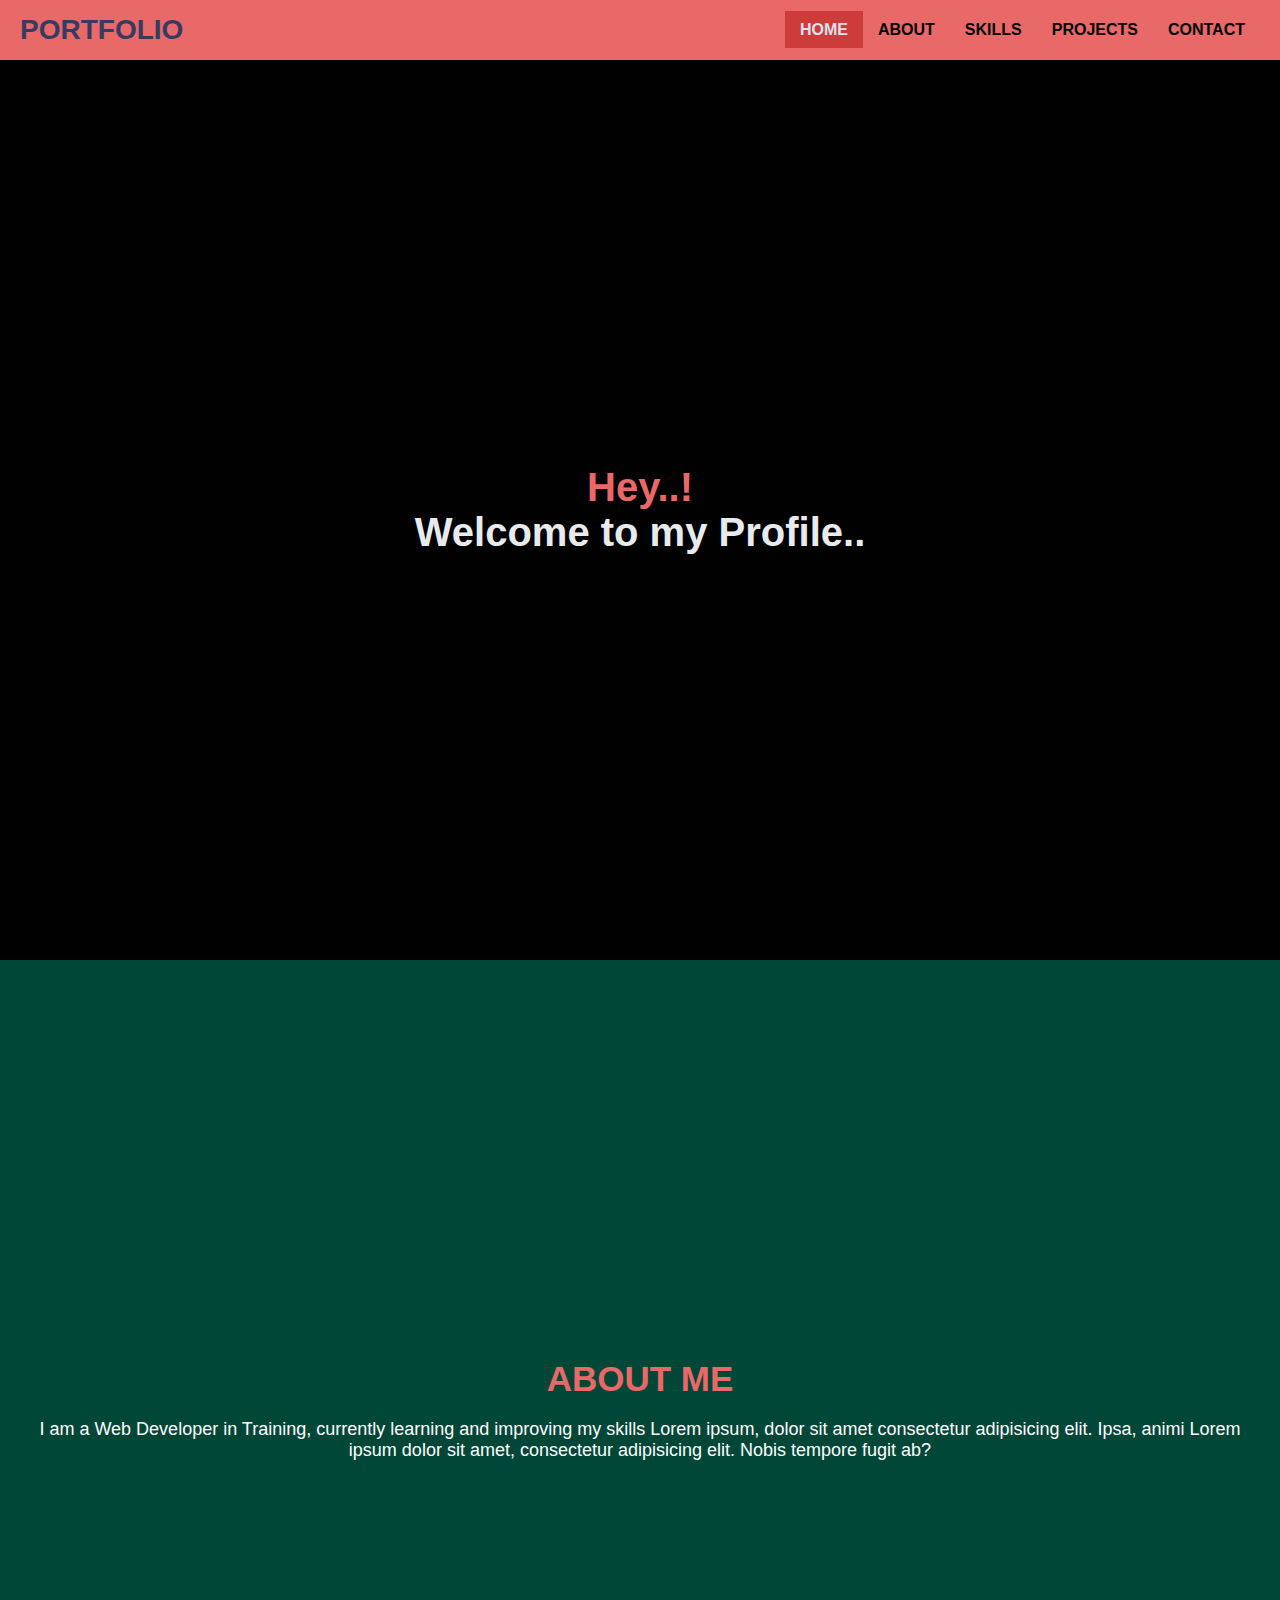
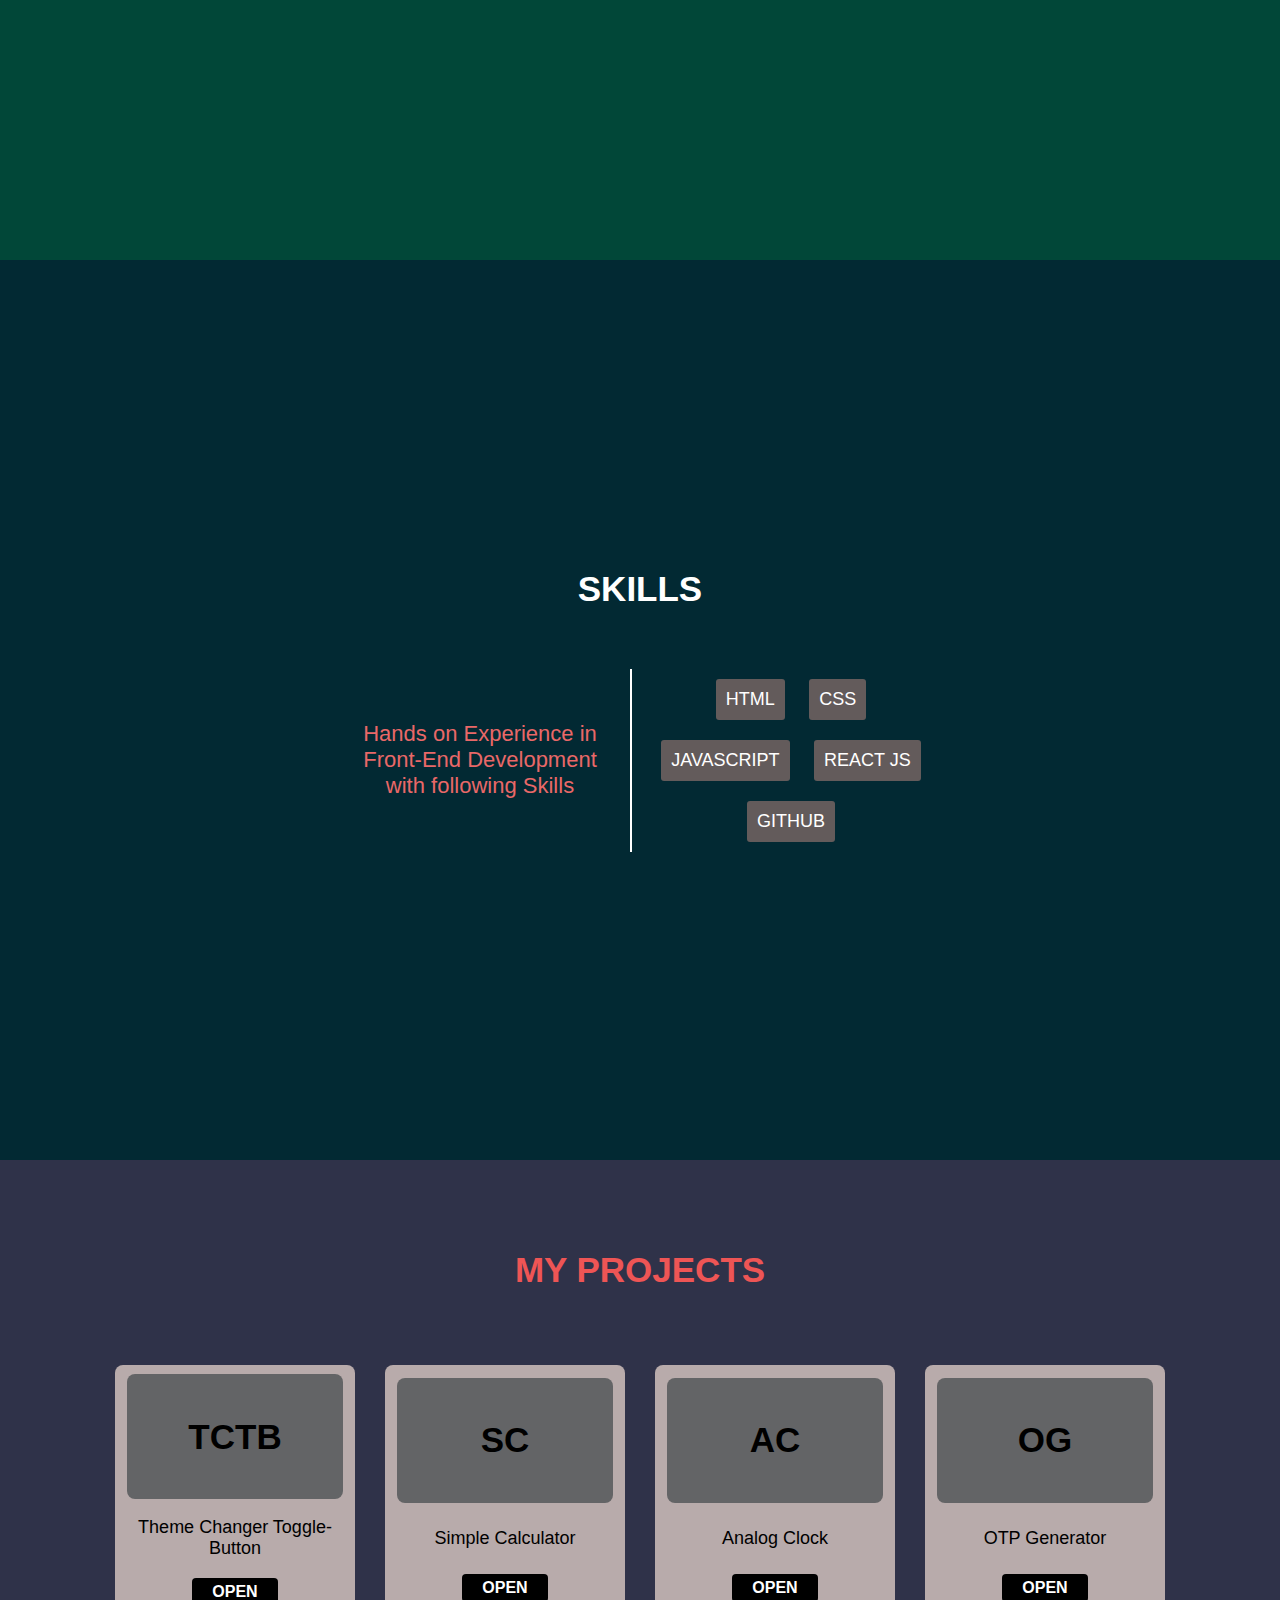
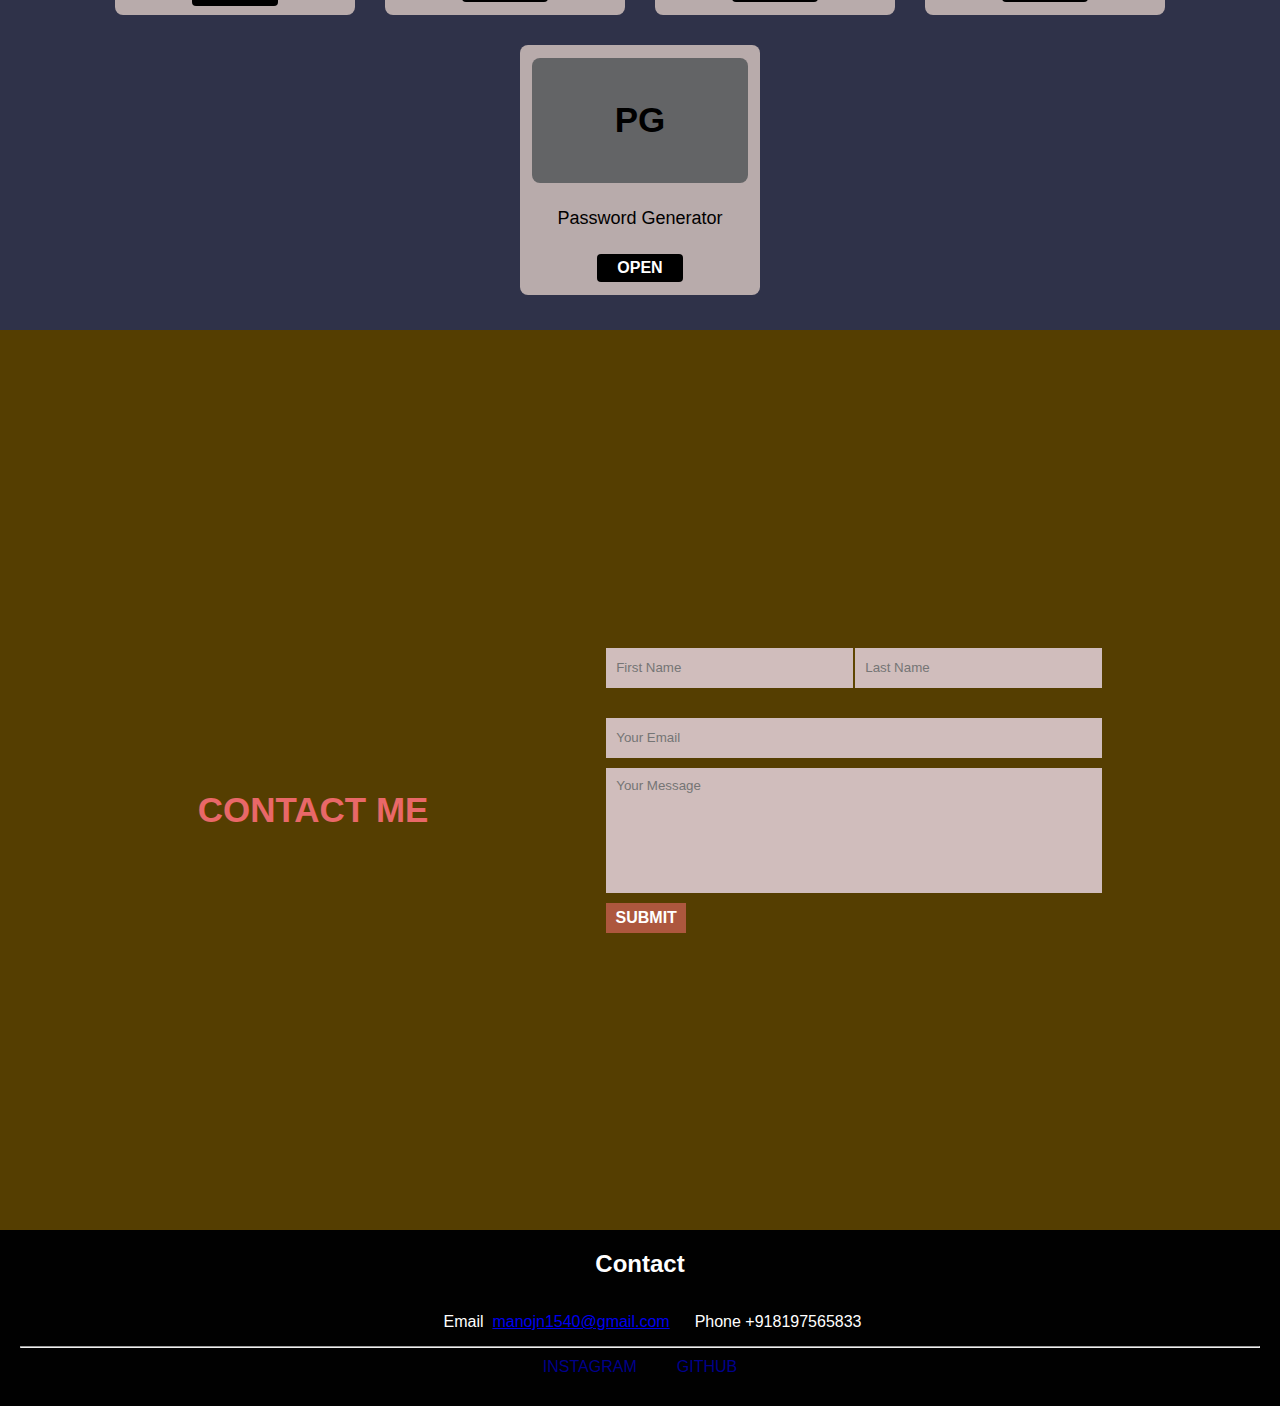
<file: index.html>
<!DOCTYPE html>
<html lang="en">

<head>
    <meta charset="UTF-8">
    <meta http-equiv="X-UA-Compatible" content="IE=edge">
    <meta name="viewport" content="width=device-width, initial-scale=1.0">
    <title>My Portfolio</title>

    <!----------------Rel Style sheet------------------------->
    <link rel="stylesheet" href="styles.css">

</head>

<body>

    <!----------------------------Header Section-------------------------------->

    <header class="nav-header">
        <div class="logo">PORTFOLIO</div>
        <ul class="un-ordered-list">
            <li><a href="#home-container" class="active">HOME</a></li>
            <li><a href="#about-container">ABOUT</a></li>
            <li><a href="#skills-container">SKILLS</a></li>
            <li><a href="#project-container">PROJECTS</a></li>
            <li><a href="#contact-container">CONTACT</a></li>
        </ul>
        <div class="hamberger-bars">
            <span class="hamberger-bar"></span>
            <span class="hamberger-bar"></span>
            <span class="hamberger-bar"></span>
        </div>
    </header>

    <!-------------------Portfolio Section--------------------->

    <section class="home-container" id="home-container">
        <div class="content">
            <h1>Hey..!</h1>
            <h1>Welcome to my Profile..</h1>
        </div>
    </section>

    <!-----------------------About Section------------------------->

    <section class="about-container" id="about-container">
        <div class="content">
            <h1>ABOUT ME</h1>
            <p>I am a Web Developer in Training, currently learning and improving my skills
                Lorem ipsum, dolor sit amet consectetur adipisicing elit. Ipsa, animi Lorem ipsum dolor sit amet,
                consectetur adipisicing elit. Nobis tempore fugit ab?
            </p>
        </div>
    </section>

    <!-----------------------Skills Section------------------------->

    <section class="skills-container" id="skills-container">
        <div class="content">
            <h1>SKILLS</h1>
            <div class="about-skills" id="about-skills">
                <p>Hands on Experience in Front-End Development with following Skills</p>
                <div class="skills" id="skills">
                    <span>HTML</span>
                    <span>CSS</span>
                    <span>JAVASCRIPT</span>
                    <span>REACT JS</span>
                    <span>GITHUB</span>
                </div>
            </div>
        </div>
    </section>


    <!-----------------------Projects Section------------------------->

    <section class="project-container" id="project-container">
        <div class="content">
            <h1>MY PROJECTS</h1>
            <div class="projects" id="projects">
                <div class="project1 project active">
                    <div>TCTB</div>
                    <p>Theme Changer Toggle-Button</p>
                    <a href="#">OPEN</a>
                </div>
                <div class="project2 project ">
                    <div>SC</div>
                    <p>Simple Calculator</p>
                    <a href="#">OPEN</a>
                </div>
                <div class="project3 project">
                    <div>AC</div>
                    <p>Analog Clock</p>
                    <a href="#">OPEN</a>
                </div>
                <div class="project4 project">
                    <div>OG</div>
                    <p>OTP Generator</p>
                    <a href="#">OPEN</a>
                </div>
                <div class="project5 project">
                    <div>PG</div>
                    <p>Password Generator</p>
                    <a href="#">OPEN</a>
                </div>
            </div>
        </div>
    </section>


    <!-----------------------Contact Section------------------------->

    <section class="contact-container" id="contact-container">
        <h1>CONTACT ME</h1>
        <div class="content">
            <div class="input-fields">
                <div class="name-input">
                    <input type="text" id="f-name" placeholder="First Name" required>
                    <input type="text" id="l-name" placeholder="Last Name">
                </div>
                <div class="email-input">
                    <input type="email" id="Email" placeholder="Your Email" required>
                </div>
                <div class="message-input">
                    <input type="text" id="message" placeholder="Your Message">
                </div>
                <button>SUBMIT</button>
            </div>
        </div>
    </section>


    <!-----------------------Footer Section------------------------->

    <footer class="footer" id="footer">
        <h4>Contact</h4>
        <div class="social-links">
            <div class="email">
                <span>Email</span>&nbsp;&nbsp;<a href="/manojn1540@gmail.com">manojn1540@gmail.com</a>
            </div>
            <div class="phone">
                <p>Phone +918197565833</p>
            </div>
        </div>
        <hr>
        <div class="contact-me">
            <a href="#">INSTAGRAM</a>
            <a href="#">GITHUB</a>
        </div>
    </footer>


    <!-----------------------JavaScript file------------------------->

    <script src="script.js"></script>
</body>

</html>
</file>
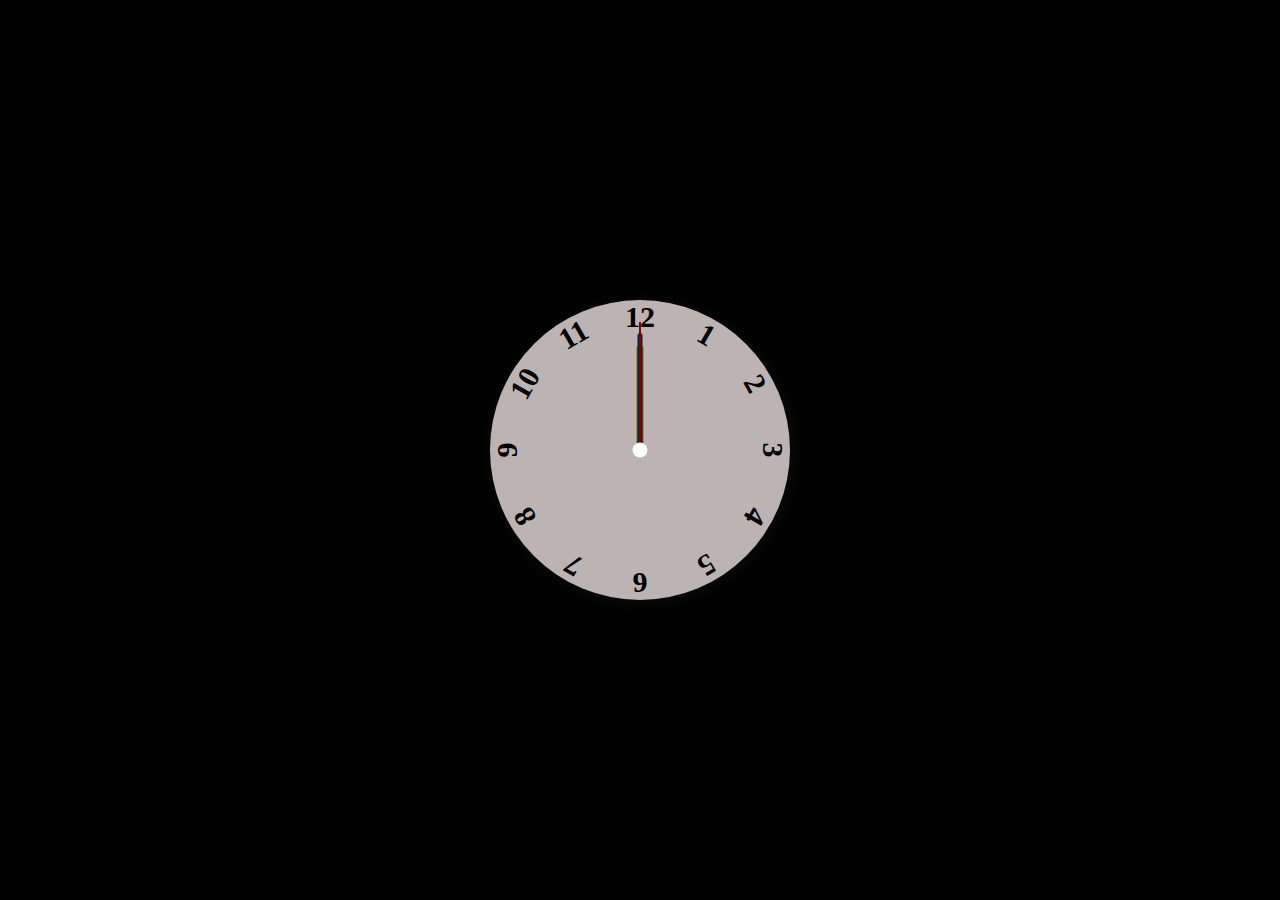
<file: analog-clock/index.html>
<!DOCTYPE html>
<html lang="en">

<head>
    <meta charset="UTF-8">
    <meta http-equiv="X-UA-Compatible" content="IE=edge">
    <meta name="viewport" content="width=device-width, initial-scale=1.0">
    <link rel="stylesheet" href="style.css">
    <title>ANALOG CLOCK</title>
</head>

<body>
    <div class="container">
        <div class="clock">
            <div class="hour-hand" id="hours"></div>
            <div class="min-hand" id="minutes"></div>
            <div class="sec-hand" id="seconds"></div>

            <span class="number number1">1</span>
            <span class="number number2">2</span>
            <span class="number number3">3</span>
            <span class="number number4">4</span>
            <span class="number number5">5</span>
            <span class="number number6">6</span>
            <span class="number number7">7</span>
            <span class="number number8">8</span>
            <span class="number number9">9</span>
            <span class="number number10">10</span>
            <span class="number number11">11</span>
            <span class="number number12">12</span>
        </div>
    </div>
    <script src="script.js"></script>
</body>

</html>
</file>
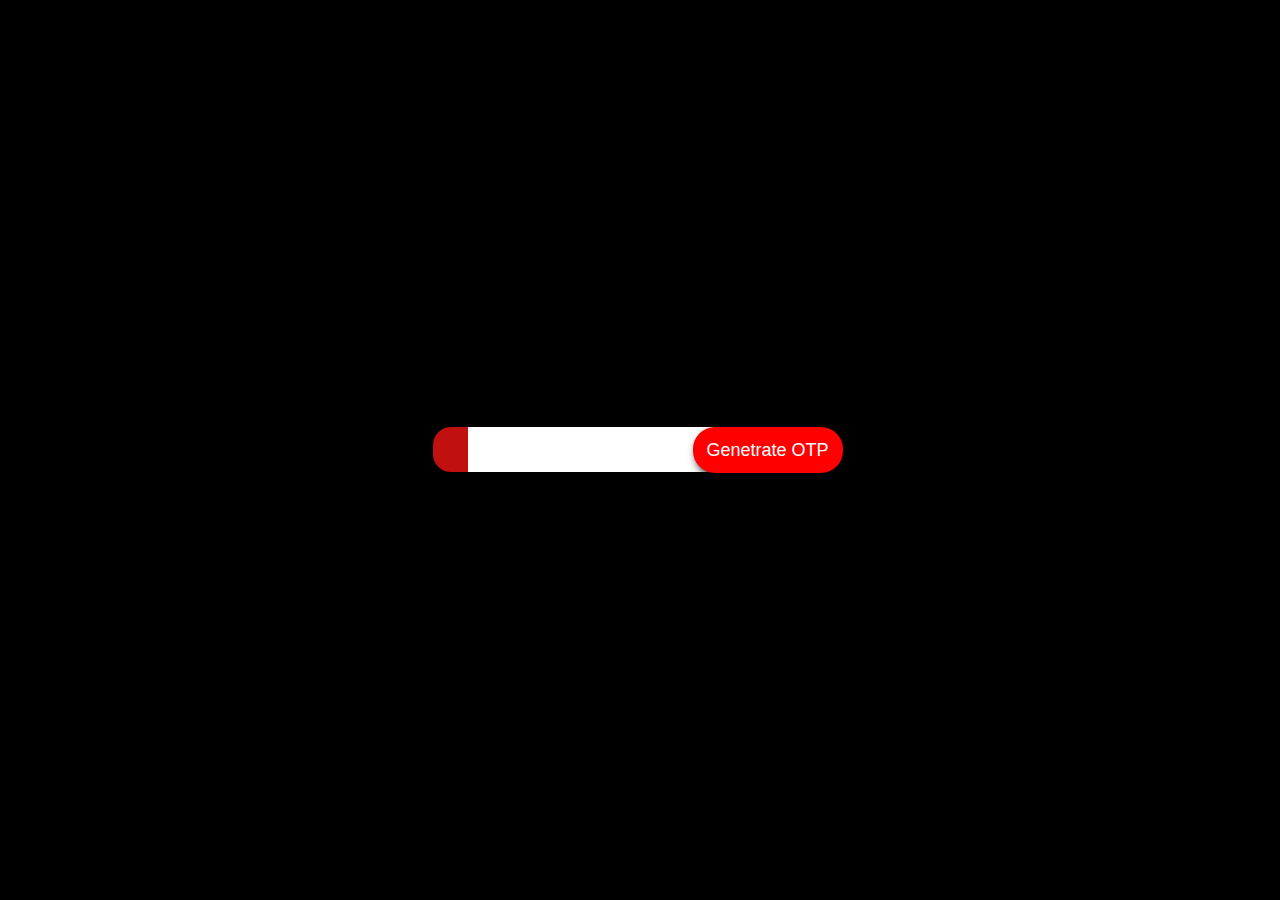
<file: OTP_Generator/index.html>
<!DOCTYPE html>
<html lang="en">

<head>
    <meta charset="UTF-8">
    <meta http-equiv="X-UA-Compatible" content="IE=edge">
    <meta name="viewport" content="width=device-width, initial-scale=1.0">
    <link rel="stylesheet" href="style.css">
    <title>OTP Generator</title>
</head>

<body>
    <div class="container">
        <div class="input-field">
            <input type="text" id="input">
            <div id="before-element"></div>
        </div>
        <button id="btn" onclick="password()">Genetrate OTP</button>

    </div>
    <script src="script.js"></script>
</body>

</html>
</file>
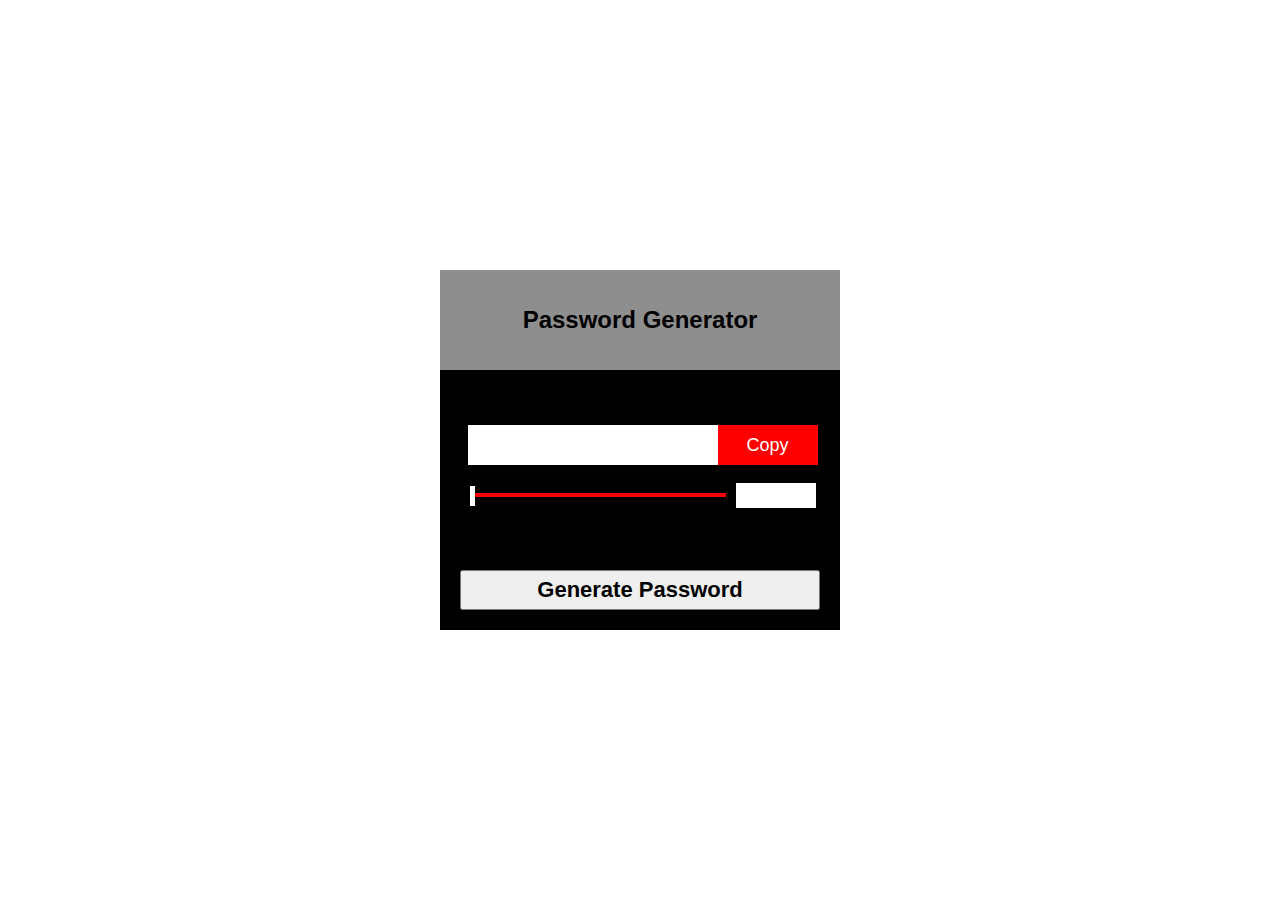
<file: Passworg-Generator/index.html>
<!DOCTYPE html>
<html lang="en">
<head>
    <meta charset="UTF-8">
    <meta http-equiv="X-UA-Compatible" content="IE=edge">
    <meta name="viewport" content="width=device-width, initial-scale=1.0">
    <link rel="stylesheet" href="style.css">
    <title>Password Generator</title>
</head>
<body>
    
    <div class="password-container">
        <h2>Password Generator</h2>
        <div class="input">
            <input type="text" id="input"><button id="copy-btn">Copy</button>
        </div>
        <div class="pass-length">
            <input type="range" name="range" id="range" min="0" max="16" value="0"> <span id="number"></span>
        </div>
        <button id="generate-btn">Generate Password</button>
    </div> 
    <script src="script.js"></script>
</body>
</html>
</file>
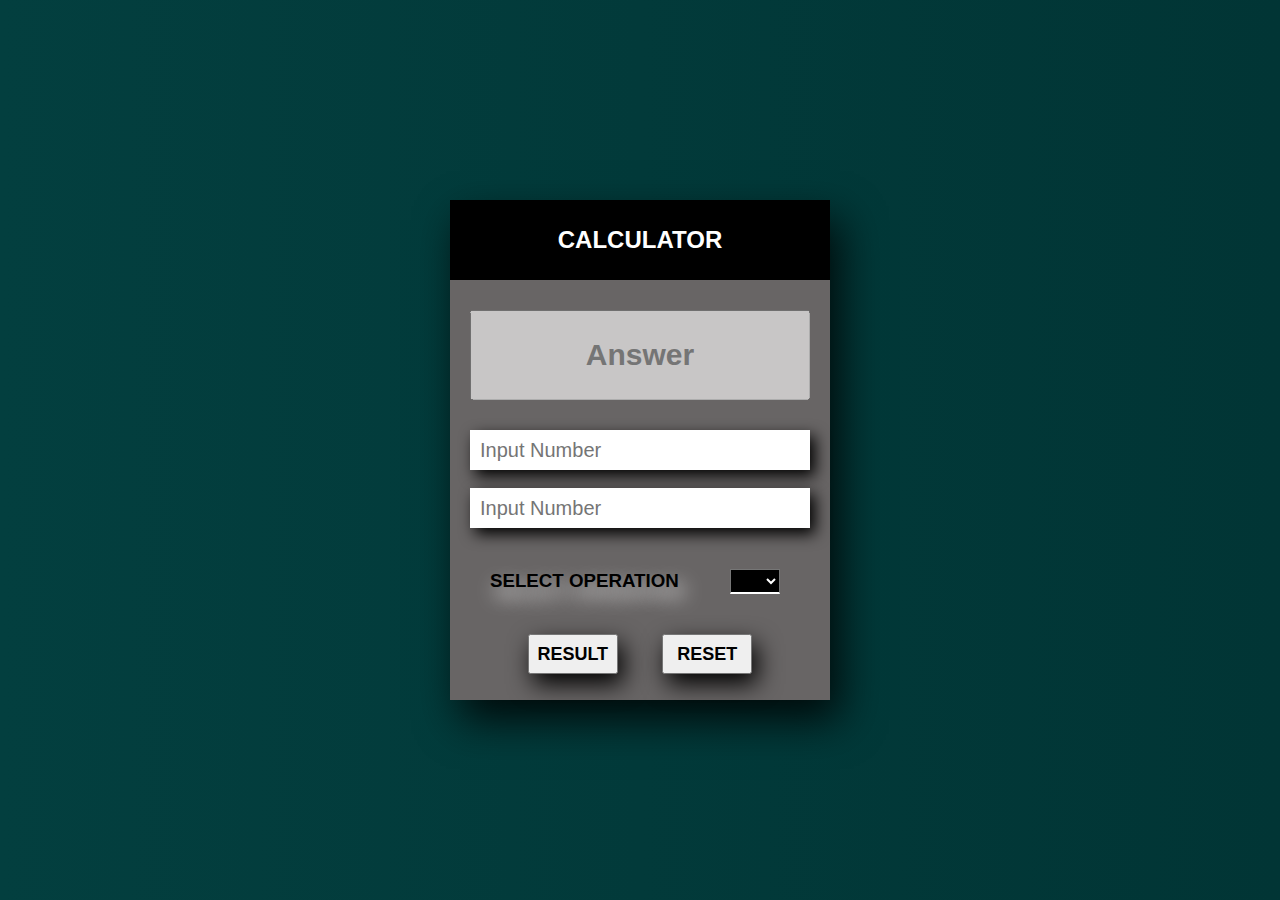
<file: Simple_Calculator/index.html>
<!DOCTYPE html>
<html lang="en">

<head>
    <meta charset="UTF-8">
    <meta http-equiv="X-UA-Compatible" content="IE=edge">
    <meta name="viewport" content="width=device-width, initial-scale=1.0">
    <link rel="stylesheet" href="style.css">
    <title>MY CALC</title>
</head>

<body>

    <div class="circle" id="circle1"></div>
    <div class="circle" id="circle2"></div>
    <div class="circle" id="circle3"></div>

    <div class="container">
        <span id="heading">
            <h2>CALCULATOR</h2>
        </span>
        <input type="text" id="result" placeholder="Answer" disabled>
        <div class="inputs">
            <input type="number" id="num1" class="num" placeholder="Input Number"><br><br>
            <input type="number" id="num2" class="num" placeholder="Input Number">
        </div>
        <br>
        <div class="selection">
            <span id="symbols">
                <h3>SELECT OPERATION</h3>
            </span>
            <select name="operators" id="operator">
                <option value=" " data-operation="Select operator"></option>
                <option value="+" data-operation="+">+</option>
                <option value="-" data-operation="-">-</option>
                <option value="*" data-operation="*">*</option>
                <option value="/" data-operation="/">/</option>
            </select>
        </div>
        <br>
        <div class="btns">
            <button onclick="calculate()"> RESULT</button>
            <button onclick="reset()">RESET</button>
        </div>
    </div>

    <script src="script.js"></script>
</body>

</html>
</file>
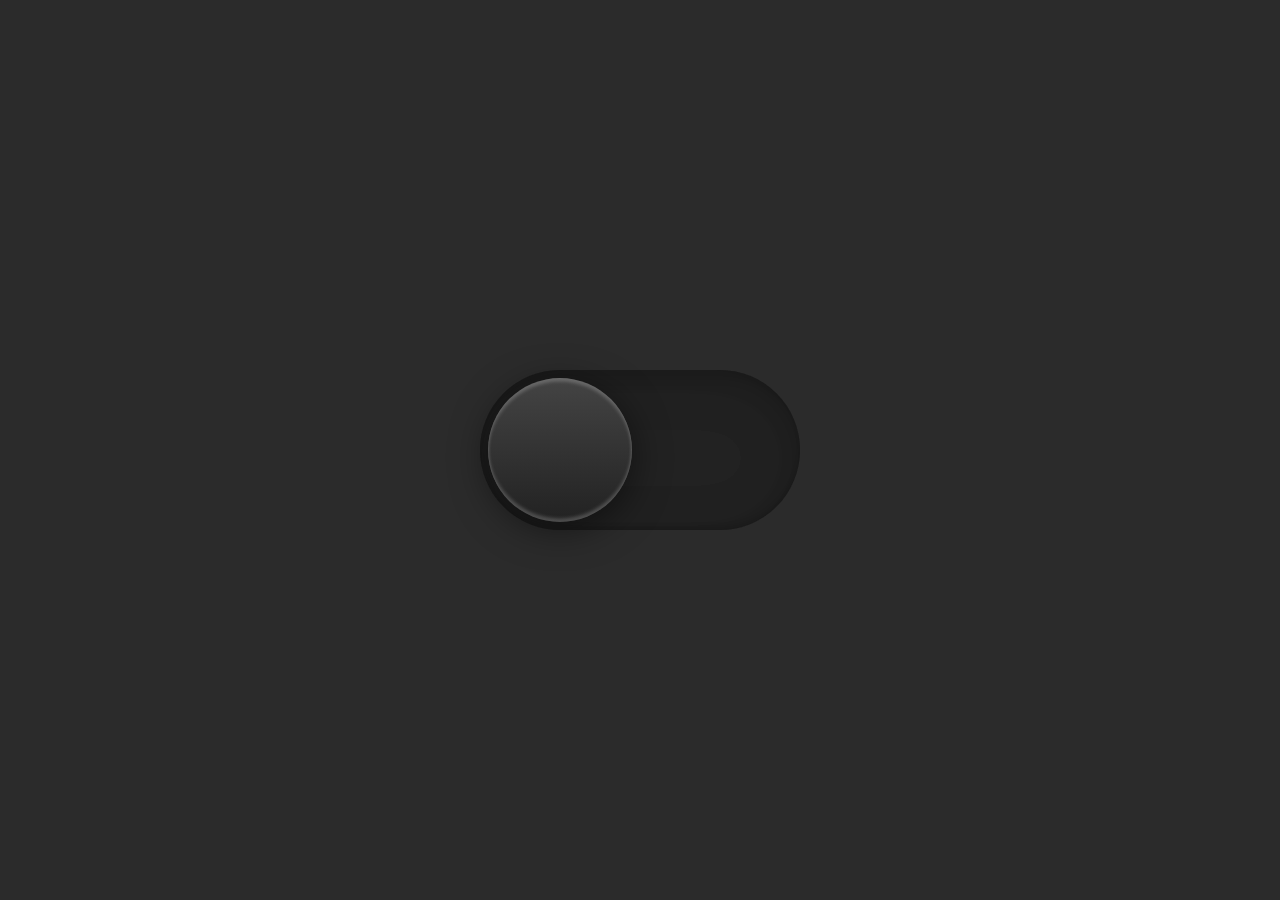
<file: toggle_Button_project/index.html>
<!DOCTYPE html>
<html lang="en">
<head>
    <meta charset="UTF-8">
    <meta http-equiv="X-UA-Compatible" content="IE=edge">
    <meta name="viewport" content="width=device-width, initial-scale=1.0">
    <title>button</title>
    <link rel="stylesheet" href="style.css">
</head>
<body>
   <div id="toggle">
    <i class="indicator"></i>
   </div> 
   <script>
    const body = document.querySelector('body');
    const toggle = document.getElementById('toggle');
    toggle.onclick = function(){
        toggle.classList.toggle('active');
        body.classList.toggle('active');
    }
   </script>
</body>
</html>
</file>
<file: styles.css>
* {
    margin: 0;
    padding: 0;
    box-sizing: border-box;
    font-family: Arial, Helvetica, sans-serif;
}

html {
    scroll-behavior: smooth;
    scroll-snap-align: start;
    --heading-font-size: 35px;
}

body {
    width: 100%;
}


/*----------------------------- Header Section ----------------------------------*/

.nav-header{
    position: sticky;
    top: 0px;
    width: 100%;
    height: 60px;
    background-color: #e96868;
    display: flex;
    align-items: center;
    justify-content: space-between;
}

.nav-header .logo {
    font-size: 28px;
    font-weight: 700;
    margin-left: 20px;
    margin-right: 20px;
    color: #373b61;
}


.nav-header .un-ordered-list {
    display: flex;
    margin-right: 20px;
}

.nav-header .un-ordered-list li {
    list-style-type: none;
}

.nav-header .un-ordered-list li a {
    padding: 10px 15px;
    text-decoration: none;
    color: #010101;
    font-size: 16px;
    font-weight: 600;
    transition: all 0.5s;
}

.nav-header .un-ordered-list li a:hover {
    background: #bb1b1b96;
}

.nav-header .un-ordered-list li a.active {
    color: #d8e2ee;
    background: #bb1b1b96;
}

.nav-header .hamberger-bars {
    width: 30px;
    height: 50%;
    margin-right: 20px;
    cursor: pointer;
    display: none;
}

.nav-header .hamberger-bars .hamberger-bar {
    display: block;
    width: 100%;
    height: 3px;
    background-color: #010101;
    margin: 5px 0;
    line-height: 70px;
    transition: all 0.6s;
}

section {
    display: flex;
    align-items: center;
    justify-content: center;
    text-align: center;
    width: 100%;
    height: 100vh;
    padding: 20px;
}


/*---------------------------------Home Page---------------------------------*/

.home-container {
    background: #010101;
}

.home-container .content h1 {
    font-weight: 750;
    font-size: 40px;
    color: #e8ebee;
}

.home-container .content h1:nth-child(1) {
    color: #e96868;
}

.home-container .content p {
    margin-top: 25px;
    font-size: 18px;
    color: #e96868;
}

/*-------------------------------About Page--------------------------------*/

.about-container {
    background: #014738;
}

.about-container .content h1 {
    font-weight: 750;
    font-size: var(--heading-font-size);
    padding: 0 0 20px 0;
    color: #e96868;
}

.about-container .content p {
    color: #fff;
    font-size: 18px;
    font-weight: 500;
}

/*--------------------------------------Skills Page-----------------------------*/

.skills-container {
    background: #022933;
}

.skills-container .content h1 {
    color: #fff;
    font-size: var(--heading-font-size);
    font-weight: 750;
    padding-bottom: 60px;
}

.skills-container .content .about-skills {
    display: flex;
    align-items: center;
    justify-content: space-around;
}

.skills-container .content .about-skills p {
    padding: 20px;
    font-size: 22px;
    width: 300px;
    color: #e96868;
}

.skills-container .content .about-skills .skills {
    border-left: 2px solid #fff;
    width: 320px;
}

.skills-container .content .about-skills .skills span {
    display: inline-block;
    margin: 10px;
    padding: 10px;
    font-size: 18px;
    text-align: center;
    border-radius: 3px;
    background-color: #635b5b;
    color: #fff;
}

/*-----------------------------Project Page----------------------------*/

.project-container {
    height: auto;
    width: 100%;
    background: #2f3249;
    overflow: hidden;
}

.project-container .content {
    display: flex;
    align-items: center;
    justify-content: center;
    flex-direction: column;
}

.project-container .content h1 {
    color: #ee5555;
    font-size: var(--heading-font-size);
    font-weight: 750;
    margin-top: 70px;
    margin-bottom: 60px;
}

.project-container .content .projects {
    display: flex;
    align-items: center;
    justify-content: center;
    flex-wrap: wrap;

}

.project-container .content .projects .project {
    display: flex;
    flex-direction: column;
    align-items: center;
    justify-content: space-around;
    width: 240px;
    height: 250px;
    margin: 15px;
    background: #b8abab;
    border-radius: 8px;
}


.project-container .content .projects .project div {
    width: 90%;
    height: 50%;
    display: flex;
    align-items: center;
    justify-content: center;
    background: #636466;
    border-radius: 8px;
    font-size: var(--heading-font-size);
    font-weight: 800;
    color: #000000;
}

.project-container .content .projects .project p {
    color: #000000;
    font-size: 18px;
}

.project-container .content .projects .project a {
    text-decoration: none;
    padding: 5px 20px;
    background: #000000;
    color: #fff;
    border-radius: 4px;
    font-weight: 600;
    cursor: pointer;
}

.project-container .content .projects .project a:hover {
    background: #0000007a;
    color: #000000;
}

/*------------------------------Contact Page--------------------------------*/

.contact-container {
    background: #553e01;
    display: flex;
    justify-content: space-evenly;
    align-items: center;
}

.contact-container h1 {
    font-size: var(--heading-font-size);
    font-weight: 750;
    padding: 20px 20px;
    margin: 30px 0 -30px 0;
    color: #e96868;
}

.contact-container .content {
    display: flex;
    align-items: center;
    width: 40%;
    height: 100vh;
}

.contact-container .content .input-fields {
    display: flex;
    align-items: center;
    flex-wrap: wrap;
}

.contact-container .content .input-fields .name-input {
    display: flex;
    flex-wrap: wrap;
    flex: 1;
    margin: 10px 0;
}

.contact-container .content .input-fields .name-input input {
    background: #d3c0c0fa;
    color: #000000;
    height: 40px;
    margin: 10px 0 10px 0;
    padding-left: 10px;
    flex: 1;
    outline: none;
    border: none;
}

.contact-container .content .input-fields .name-input input:nth-child(2) {
    border-left: 2px solid #5f4602;
}

.contact-container .content .input-fields .email-input {
    width: 100%;
}

.contact-container .content .input-fields .email-input input {
    background: #d3c0c0fa;
    color: #000000;
    height: 40px;
    margin: 10px 10px 10px 0;
    padding-left: 10px;
    width: 100%;
    outline: none;
    border: none;
}

.contact-container .content .input-fields .message-input {
    width: 100%;
}

.contact-container .content .input-fields .message-input input {
    background: #d3c0c0fa;
    color: #000000;
    width: 100%;
    padding: 10px 10px 100px 10px;
    outline: none;
    border: none;
}

.contact-container .content .input-fields button {
    width: 80px;
    height: 30px;
    margin-top: 10px;
    background: #e9686898;
    color: #fff;
    cursor: pointer;
    font-size: 16px;
    font-weight: 600;
    outline: none;
    border: none;
}

/*-----------------------------footer-------------------------------------*/


footer {
    padding: 20px;
    background: #010101;
    width: 100%;
    color: #fff;
    text-align: center;
}

footer .social-links {
    display: flex;
    align-items: center;
    justify-content: center;
}

footer .social-links .email {
    margin: 15px 25px;
}

footer h4 {
    font-size: 24px;
    margin-bottom: 20px;
}

footer .contact-me {
    display: flex;
    align-items: center;
    justify-content: center;
}

footer .contact-me a {
    text-decoration: none;
    cursor: pointer;
    padding: 10px 20px;
    color: darkblue;
}

/*----------------------Media Queries width <= 726px------------------------*/

@media screen and (max-width:726px) {

    .nav-header .logo {
        font-size: 22px;
    }

    .nav-header .hamberger-bars {
        display: block;
        margin-right: 20px;
    }

    .nav-header .un-ordered-list {
        width: 50%;
        position:absolute;
        top: -500px;
        right: -20px;
        display: flex;
        float: right;
        flex-direction: column;
        text-align: center;
        background-color: #e96868e0;
        padding-bottom: 50px;
        transition: all 0.6s ease-in-out;
        z-index: -10;
    }

    .nav-header .un-ordered-list.active{
        display: block;
        top: 60px;
    }

    .nav-header .un-ordered-list li {
        margin-top: 28px;
        padding: 15px 0;

    }

    .nav-header .hamberger-bars .hamberger-bar {
        display: block;
        width: 70%;
    }

    .nav-header .hamberger-bars.active .hamberger-bar:nth-child(2) {
        transform: translateX(20px);
        opacity: 0;
    }

    .nav-header .hamberger-bars.active .hamberger-bar:nth-child(1) {
        transform: translateY(8px) rotate(45deg);
    }

    .nav-header .hamberger-bars.active .hamberger-bar:nth-child(3) {
        transform: translateY(-8px) rotate(-45deg);
    }

    .skills-container .content .about-skills {
        display: flex;
        flex-direction: column;
    }

    .skills-container .content .about-skills .skills {
        padding-top: 20px;
        border-left: none;
        border-top: 2px solid #fff;
    }

    .project-container .content {
        display: flex;
        align-items: center;
        justify-content: center;
        flex-direction: column;
    }

    .contact-container {
        flex-direction: column;
    }

    .contact-container h1 {
        font-size: 30px;
    }

    .contact-container .content {
        width: 80%;
    }

}

/*-------------------------Media Queries page <= 450px -----------------------------*/


@media screen and (max-width:450px) {
    .nav-header .un-ordered-list {
        width: 100%;
    }

    .nav-header .un-ordered-list.active {
        display: block;
        top: 60px;
    }

    section .content {
        text-align: center;
    }

    .skills-container .content .about-skills {
        display: flex;
        flex-direction: column;
    }

    footer .social-links {
        display: flex;
        flex-direction: column;
        align-items: center;
        justify-content: space-around;
    }

    .contact-container .content .contact-links {
        display: flex;
        flex-direction: column;
    }

}
</file>
<file: analog-clock/style.css>
* {
    margin: 0;
    padding: 0;
    font-family: 'Times New Roman', Times, serif;
}

body {
    height: 100vh;
    width: 100%;
    display: flex;
    justify-content: center;
    align-items: center;
    position: relative;
    background: rgb(0, 0, 0);
    overflow: hidden;
}

.container .clock {
    width: 300px;
    height: 300px;
    border-radius: 50%;
    background-color: #bdb3b3;
    box-shadow: 2px 2px 20px rgba(39, 37, 37, 0.377);
    position: relative;
}

.container .clock .number {
    --rotate: 0deg;
    position: absolute;
    /* transform: translate(-50%, -50%); */
    width: 100%;
    height: 100%;
    color: rgb(0, 0, 0);
    font-size: 30px;
    transform: rotate(var(--rotate));
    text-align: center;
    font-weight: 600;
}

.container .clock .number1 {
    --rotate: 30deg;
}

.container .clock .number2 {
    --rotate: 60deg;
}

.container .clock .number3 {
    --rotate: 90deg;
}

.container .clock .number4 {
    --rotate: 120deg;
}

.container .clock .number5 {
    --rotate: 150deg;
}

.container .clock .number6 {
    --rotate: 180deg;
}

.container .clock .number7 {
    --rotate: 210deg;
}

.container .clock .number8 {
    --rotate: 240deg;
}

.container .clock .number9 {
    --rotate: 270deg;
}

.container .clock .number10 {
    --rotate: 300deg;
}

.container .clock .number11 {
    --rotate: 330deg;
}

.hour-hand {
    position: absolute;
    bottom: 50%;
    left: 50%;
    transform: translateX(-50%);
    width: 7px;
    height: 105px;
    background-color: rgb(139, 102, 0);
    transform-origin: bottom;
    border-top-right-radius: 4px;
    border-top-left-radius: 4px;
}

.min-hand {
    position: absolute;
    bottom: 50%;
    left: 50%;
    transform: translateX(-50%);
    width: 5px;
    height: 117px;
    background-color: rgb(3, 39, 56);
    transform-origin: bottom;
    border-top-right-radius: 3px;
    border-top-left-radius: 3px;
}

.sec-hand {
    position: absolute;
    bottom: 50%;
    left: 50%;
    transform: translateX(-50%);
    width: 2px;
    height: 128px;
    background-color: rgb(126, 3, 3);
    transform-origin: bottom;
}


.clock::before {
    content: "";
    width: 15px;
    height: 15px;
    border-radius: 50%;
    background-color: rgb(255, 255, 255);
    position: absolute;
    top: 50%;
    left: 50%;
    z-index: 1;
    transform: translate(-50%, -50%);
}

@media screen and (max-width:350px) {

    body{
        overflow: hidden;
    }
    .container .clock {
        width: 280px;
        height: 280px;
        border-radius: 50%;
    }
}
</file>
<file: OTP_Generator/style.css>
*{
    margin: 0;
    padding: 0;
    box-sizing: border-box;
}

body{
    width: 100%;
    height: 100vh;
    display: flex;
    align-items: center;
    justify-content: center;
    background: linear-gradient(70deg, rgb(0, 0, 0),rgb(0, 0, 0) 40%);
}

.container{
    display: flex;
    position: absolute;
}

#input{
    width: 300px;
    height: 45px;
    border-radius: 18px;
    border: none;
    box-shadow:4px 4px 10px black ;
    padding-left: 60px;
    font-size: 25px;
    font-weight: 600;
    letter-spacing: 8px;
}

#before-element{
    position:relative;
    margin-top: -45px;
    margin-left: -5px;
    width: 35px;
    height: 45px;
    background-color: rgb(192, 16, 16);
    z-index: 3;
    border-bottom-left-radius: 18px;
    border-top-left-radius: 18px;
}


#btn{
    height: 46px;
    width: 150px;
    border-radius: 22px;
    margin-left: -45px;
    font-size: 18px;
    background-color: red;
    color: #fff;
    box-shadow:4px 4px 10px black ;
    border: none;
}
</file>
<file: Passworg-Generator/style.css>
* {
    margin: 0;
    padding: 0;
    box-sizing: border-box;
    font-family: Verdana, Geneva, Tahoma, sans-serif;
}

body {
    height: 100vh;
    width: 100vw;
    display: flex;
    align-items: center;
    justify-content: center;
}

.password-container {
    color: #fff;
    width: 400px;
    background-color: #000;
}

.password-container h2 {
    display: flex;
    align-items: center;
    justify-content: center;
    height: 100px;
    width: 100%;
    background-color: #ffffff8e;
    backdrop-filter: blur(20%);
    color: #000;
}

.password-container .input {
    width: 100%;
    height: 150px;
    display: flex;
    align-items: center;
    justify-content: center;
}

.password-container .input input {
    height: 40px;
    width: 250px;
    margin-left: 5px;
    padding-left: 15px;
    outline: none;
    border: none;
    pointer-events: none;
}

.password-container .input button {
    height: 40px;
    width: 100px;
    cursor: pointer;
    background-color: #ff0000;
    color: #fff;
    font-size: 18px;
    outline: none;
    border: none;
}

.password-container .pass-length {
    width: 100%;
    height: 50px;
    margin-top: -50px;
    display: flex;
    align-items: center;
}

.password-container .pass-length input {
    height: 4px;
    appearance: none;
    outline: none;
    background-color:#ff0000 ;
    width: 64%;
    margin-left: 30px;
    cursor: pointer;
}

.password-container .pass-length span{
    display: flex;
    align-items: center;
    justify-content: center;
    width: 80px;
    height: 25px;
    font-weight: 600;
    background-color: #fff;
    color: #000;
}

.password-container .pass-length input::-webkit-slider-runnable-track{
    height: 3px;
   background-color: #ff0000;
}

.password-container .pass-length input::-webkit-slider-thumb{
    -webkit-appearance: none;
    height: 20px;
    width: 5px;
    margin-top: -8px;
   background-color: #ffffff;
} 

.password-container .pass-length span {
    margin-left: 10px;
    font-size: 18px;
}

.password-container #generate-btn {
    margin-top: 50px;
    width: 90%;
    height: 40px;
    margin-left: 20px;
    margin-bottom: 20px;
    font-size: 22px;
    font-weight: 600;
    cursor: pointer;
}
</file>
<file: Simple_Calculator/style.css>
* {
    box-sizing: border-box;
    margin: 0;
    padding: 0;
    font-family: Arial, Helvetica, sans-serif;
}

body {
    background: linear-gradient(to left, rgb(1, 53, 53), rgb(3, 63, 63));
    height: 100vh;
    width: 100%;
}

.container {
    height: 500px;
    width: 380px;
    background-color: rgb(104, 101, 101);
    text-align: center;
    position: absolute;
    top: 50%;
    left: 50%;
    transform: translate(-50%, -50%);
    display: flex;
    flex-direction: column;
    box-shadow: 10px 20px 40px rgba(0, 0, 0, 0.829);
}

.container #heading {
    width: 380px;
    height: 80px;
    background-color: black;
    color: white;
    line-height: 80px;
}

#result {
    margin: 30px 20px 20px 20px;
    width: 340px;
    height: 90px;
    font-size: 30px;
    text-align: center;
    font-weight: 600;
}

.inputs {
    margin: 10px 20px 10px 20px;
    text-align: center;
}

.inputs .num {
    padding-left: 10px;
    height: 40px;
    width: 340px;
    background-color: white;
    font-size: 20px;
    outline: none;
    border: none;
    box-shadow: 5px 6px 15px black;
}

.selection {
    display: flex;
    align-items: center;
    justify-content: space-between;
    margin-left: 20px;
    width: 340px;
    height: 50px;
}

.selection h3 {
    margin-left: 20px;
    text-shadow: 5px 10px 20px white;
}

.selection #operator {
    width: 50px;
    height: 25px;
    margin-right: 30px;
    border-bottom: 2px solid white;
    text-align: center;
    font-size: 18px;
    outline: none;
    background-color: black;
    color: white;
}

.btns {
    width: 340px;
    height: 60px;
    line-height: 60px;
    margin-left: 20px;
}

.btns button {
    font-size: 18px;
    width: 90px;
    height: 40px;
    margin: 10px 20px 10px 20px;
    font-weight: 600;
    box-shadow: 5px 10px 25px black;
}

@media screen and (max-width:600px) {
    .container {
        height: 420px;
        width: 300px;
    }

    .container #heading {
        width: 300px;
        height: 60px;
    }

    #result {
        margin: 20px 10px 20px 10px;
        width: 280px;
        height: 70px;
        font-size: 20px;
        text-align: center;
    }
    .inputs .num {
        margin: 0px 10px 0px -10px;
        height: 35px;
        width: 280px;
        font-size: 18px;
    }
    .selection {
        margin-left: 10px;
        width: 280px;
        height: 38px;
    }
    .selection h3 {
        font-size: 17px;
        margin-left: 5px;
    }
    .btns {
        width: 280px;
        height: 50px;
        line-height: 50px;
        margin-left: 20px;
    }
    .btns button {
        font-size: 16px;
        width: 75px;
        height: 35px;
        margin: 0px 20px 50px 10px;
        font-weight: 600;
        box-shadow: 5px 10px 25px black;
    }
}
</file>
<file: toggle_Button_project/style.css>
* {
    margin: 0;
    padding: 0;
    box-sizing: border-box;
}

body {
    display: flex;
    justify-content: center;
    align-items: center;
    min-height: 100vh;
    background: #2b2b2b;
    transition: 0.3s; 
}
body.active{
    background: #f8f8f8;
}

#toggle {
    position: relative;
    display: block;
    width: 320px;
    height: 160px;
    border-radius: 160px;
    background: #222;
    transition: 0.5s;
    cursor: pointer;
    box-shadow: inset 0 8px 60px rgba(0, 0, 0, 0.1),
        inset 0 8px 8px rgba(0, 0, 0, 0.1),
        inset 0 8px 60px rgba(0, 0, 0, 0.1),
        inset 0 -4px 4px rgba(0, 0, 0, 0.1);
}
#toggle.active{
    background: #fff;
    box-shadow: inset 0 2px 60px rgba(0, 0, 0, 0.1),
    inset 0 2px 8px rgba(0, 0, 0, 0.1),
    inset 0 -4px 8px rgba(0, 0, 0, 0.05);
}

#toggle .indicator {
    position: absolute;
    top: 0;
    left: 0;
    width: 160px;
    height: 160px;
    background: linear-gradient(to bottom, #444, #222);
    border-radius: 50%;
    transform: scale(0.9);
    box-shadow: 0 8px 40px rgba(0, 0, 0, 0.5),
        inset 0 4px 4px rgba(255, 255, 255, 0.2), 
        inset 0 -4px 4px rgba(255, 255, 255, 0.2);
    transition: 0.5s;
}

#toggle.active .indicator{
    left: 160px;
    background: linear-gradient(to bottom,#eaeaea,#f9f9f9);
    box-shadow: 0 8px 20px rgba(0, 0, 0, 0.1),
    inset 0 4px 4px rgba(255, 255, 255, 1), 
    inset 0 -4px 4px rgba(255, 255, 255, 1);
}
</file>
